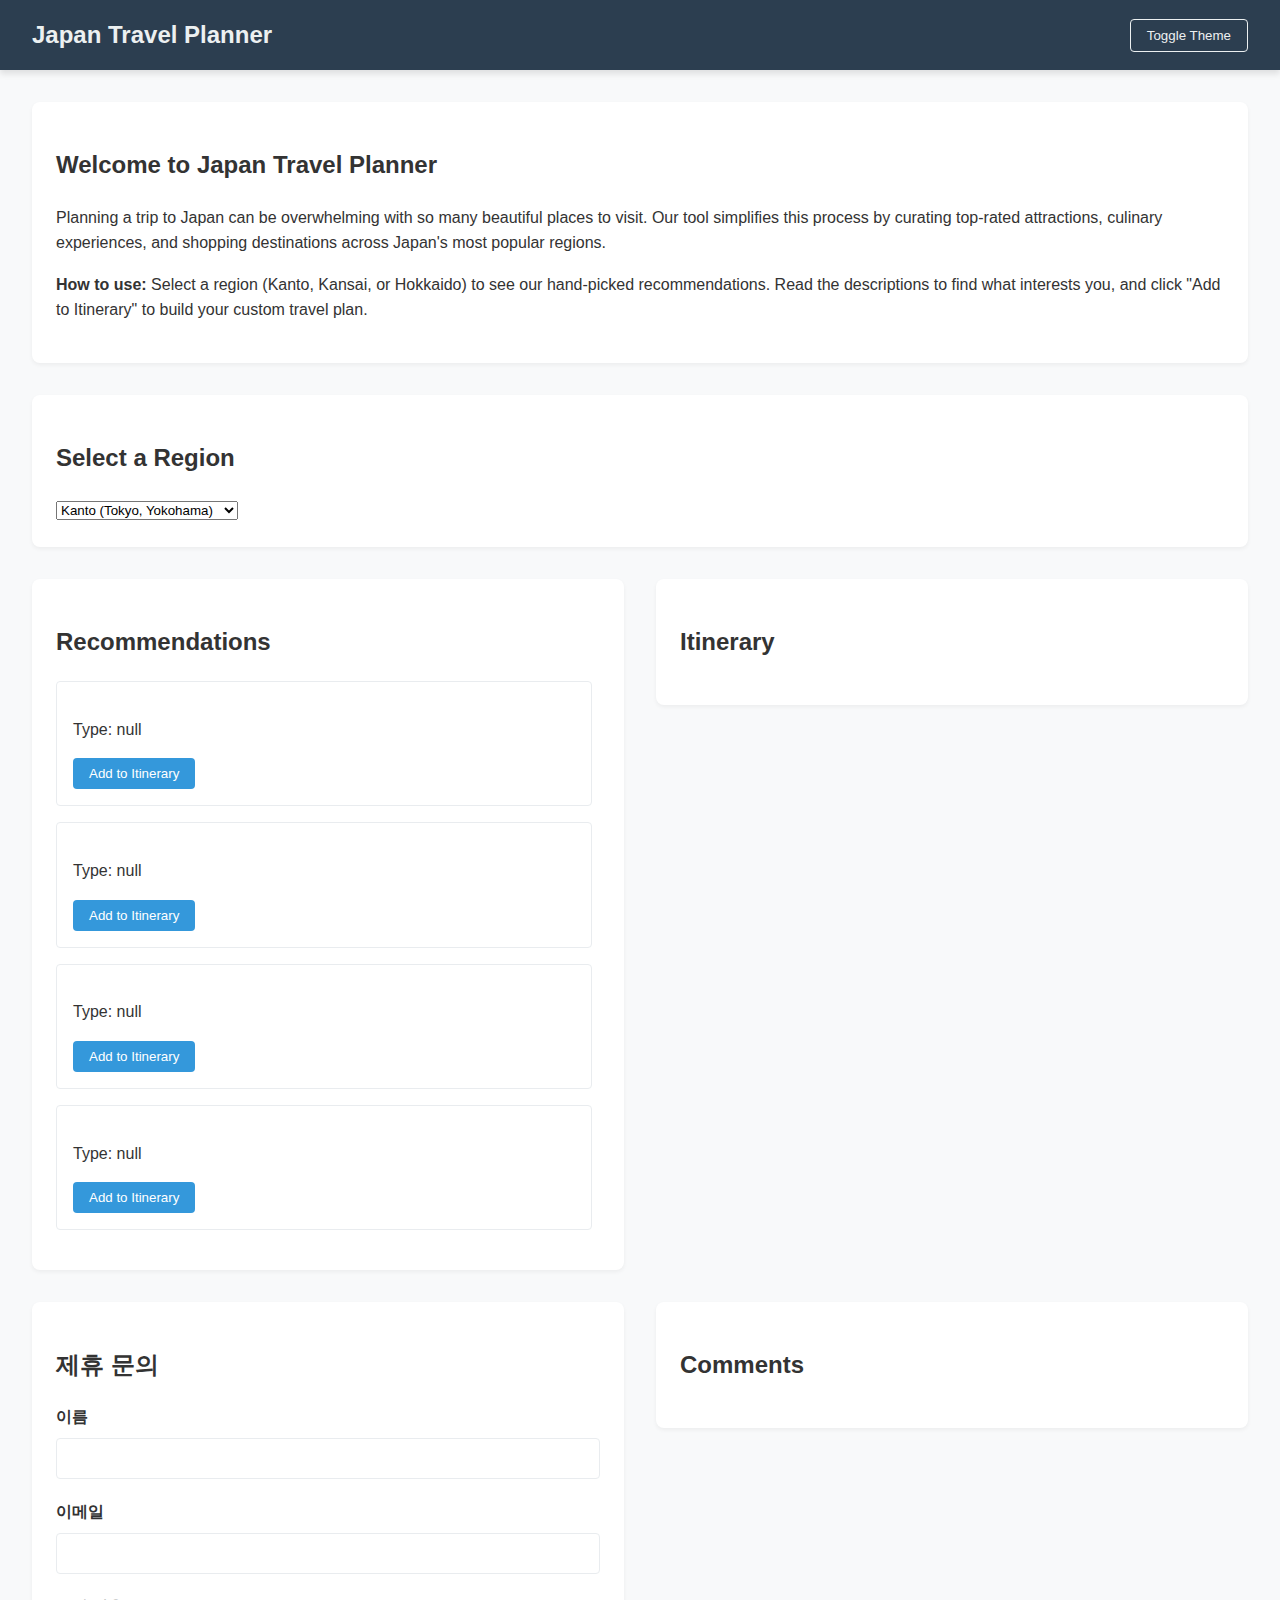
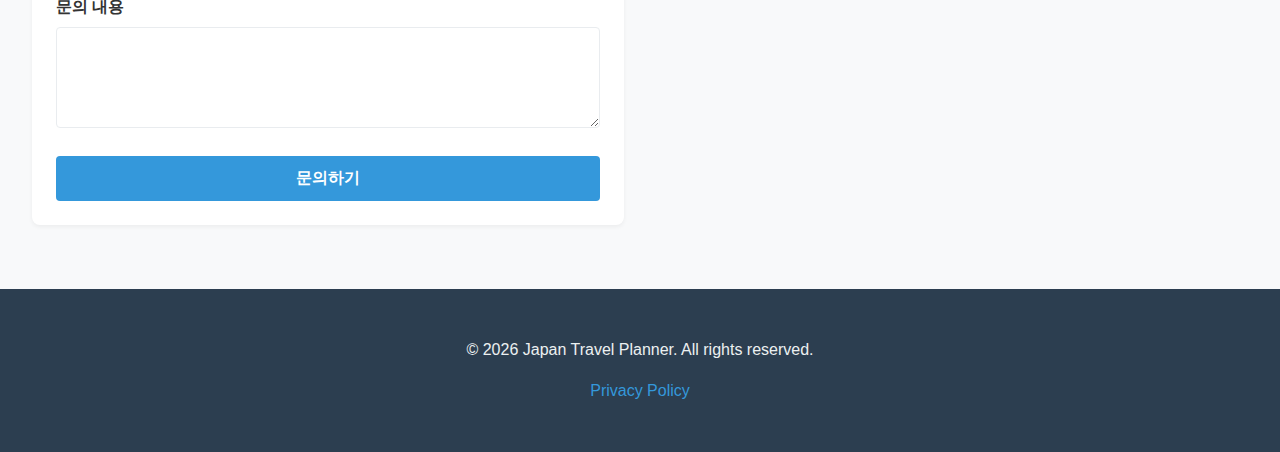
<file: index.html>
<!DOCTYPE html>
<html lang="en">
<head>
    <!-- Google tag (gtag.js) -->
    <script async src="https://www.googletagmanager.com/gtag/js?id=G-KTLQT8N00X"></script>
    <script>
      window.dataLayer = window.dataLayer || [];
      function gtag(){dataLayer.push(arguments);}
      gtag('js', new Date());

      gtag('config', 'G-KTLQT8N00X');
    </script>
    <script type="text/javascript">
        (function(c,l,a,r,i,t,y){
            c[a]=c[a]||function(){(c[a].q=c[a].q||[]).push(arguments)};
            t=l.createElement(r);t.async=1;t.src="https://www.clarity.ms/tag/"+i;
            y=l.getElementsByTagName(r)[0];y.parentNode.insertBefore(t,y);
        })(window, document, "clarity", "script", "v3e9xz06nx");
    </script>
    <meta charset="UTF-8">
    <meta name="viewport" content="width=device-width, initial-scale=1.0">
    <meta name="description" content="Plan your perfect trip to Japan with our interactive travel planner. Explore top attractions, restaurants, and shops in Kanto, Kansai, and Hokkaido.">
    <title>Japan Travel Planner</title>
    <link rel="stylesheet" href="style.css">
    <script async src="https://pagead2.googlesyndication.com/pagead/js/adsbygoogle.js?client=ca-pub-6250375949197692"
     crossorigin="anonymous"></script>
</head>
<body>
    <header>
        <h1>Japan Travel Planner</h1>
        <button id="theme-toggle">Toggle Theme</button>
    </header>
    <main>
        <section id="about">
            <h2>Welcome to Japan Travel Planner</h2>
            <p>
                Planning a trip to Japan can be overwhelming with so many beautiful places to visit. 
                Our tool simplifies this process by curating top-rated attractions, culinary experiences, and shopping destinations across Japan's most popular regions.
            </p>
            <p>
                <strong>How to use:</strong> Select a region (Kanto, Kansai, or Hokkaido) to see our hand-picked recommendations. 
                Read the descriptions to find what interests you, and click "Add to Itinerary" to build your custom travel plan.
            </p>
        </section>
        <section id="region-selection">
            <h2>Select a Region</h2>
            <select id="region-dropdown">
                <option value="kanto">Kanto (Tokyo, Yokohama)</option>
                <option value="kansai">Kansai (Kyoto, Osaka)</option>
                <option value="hokkaido">Hokkaido (Sapporo, Otaru)</option>
                <option value="okinawa">Okinawa (Naha, Ishigaki)</option>
                <option value="fukuoka">Fukuoka (Hakata, Dazaifu)</option>
            </select>
        </section>
        <section id="recommendations">
            <h2>Recommendations</h2>
            <div id="recommendations-container"></div>
        </section>
        <section id="itinerary">
            <h2>Itinerary</h2>
            <div id="itinerary-container"></div>
        </section>
        <section id="contact">
            <h2>제휴 문의</h2>
            <form action="https://formspree.io/f/meeeerro" method="POST">
                <div class="form-group">
                    <label for="name">이름</label>
                    <input type="text" id="name" name="name" required>
                </div>
                <div class="form-group">
                    <label for="email">이메일</label>
                    <input type="email" id="email" name="email" required>
                </div>
                <div class="form-group">
                    <label for="message">문의 내용</label>
                    <textarea id="message" name="message" rows="5" required></textarea>
                </div>
                <button type="submit">문의하기</button>
            </form>
        </section>
        <section id="comments">
            <h2>Comments</h2>
            <div id="disqus_thread"></div>
            <script>
                /**
                *  RECOMMENDED CONFIGURATION VARIABLES: EDIT AND UNCOMMENT THE SECTION BELOW TO INSERT DYNAMIC VALUES FROM YOUR PLATFORM OR CMS.
                *  LEARN WHY DEFINING THESE VARIABLES IS IMPORTANT: https://disqus.com/admin/universalcode/#configuration-variables    */
                /*
                var disqus_config = function () {
                this.page.url = PAGE_URL;  // Replace PAGE_URL with your page's canonical URL variable
                this.page.identifier = PAGE_IDENTIFIER; // Replace PAGE_IDENTIFIER with your page's unique identifier variable
                };
                */
                (function() { // DON'T EDIT BELOW THIS LINE
                var d = document, s = d.createElement('script');
                s.src = 'https://bincod.disqus.com/embed.js';
                s.setAttribute('data-timestamp', +new Date());
                (d.head || d.body).appendChild(s);
                })();
            </script>
            <noscript>Please enable JavaScript to view the <a href="https://disqus.com/?ref_noscript">comments powered by Disqus.</a></noscript>
        </section>
    </main>
    <footer>
        <p>&copy; 2026 Japan Travel Planner. All rights reserved.</p>
        <p><a href="privacy.html">Privacy Policy</a></p>
    </footer>
    <script src="main.js?v=2"></script>
</body>
</html>
</file>
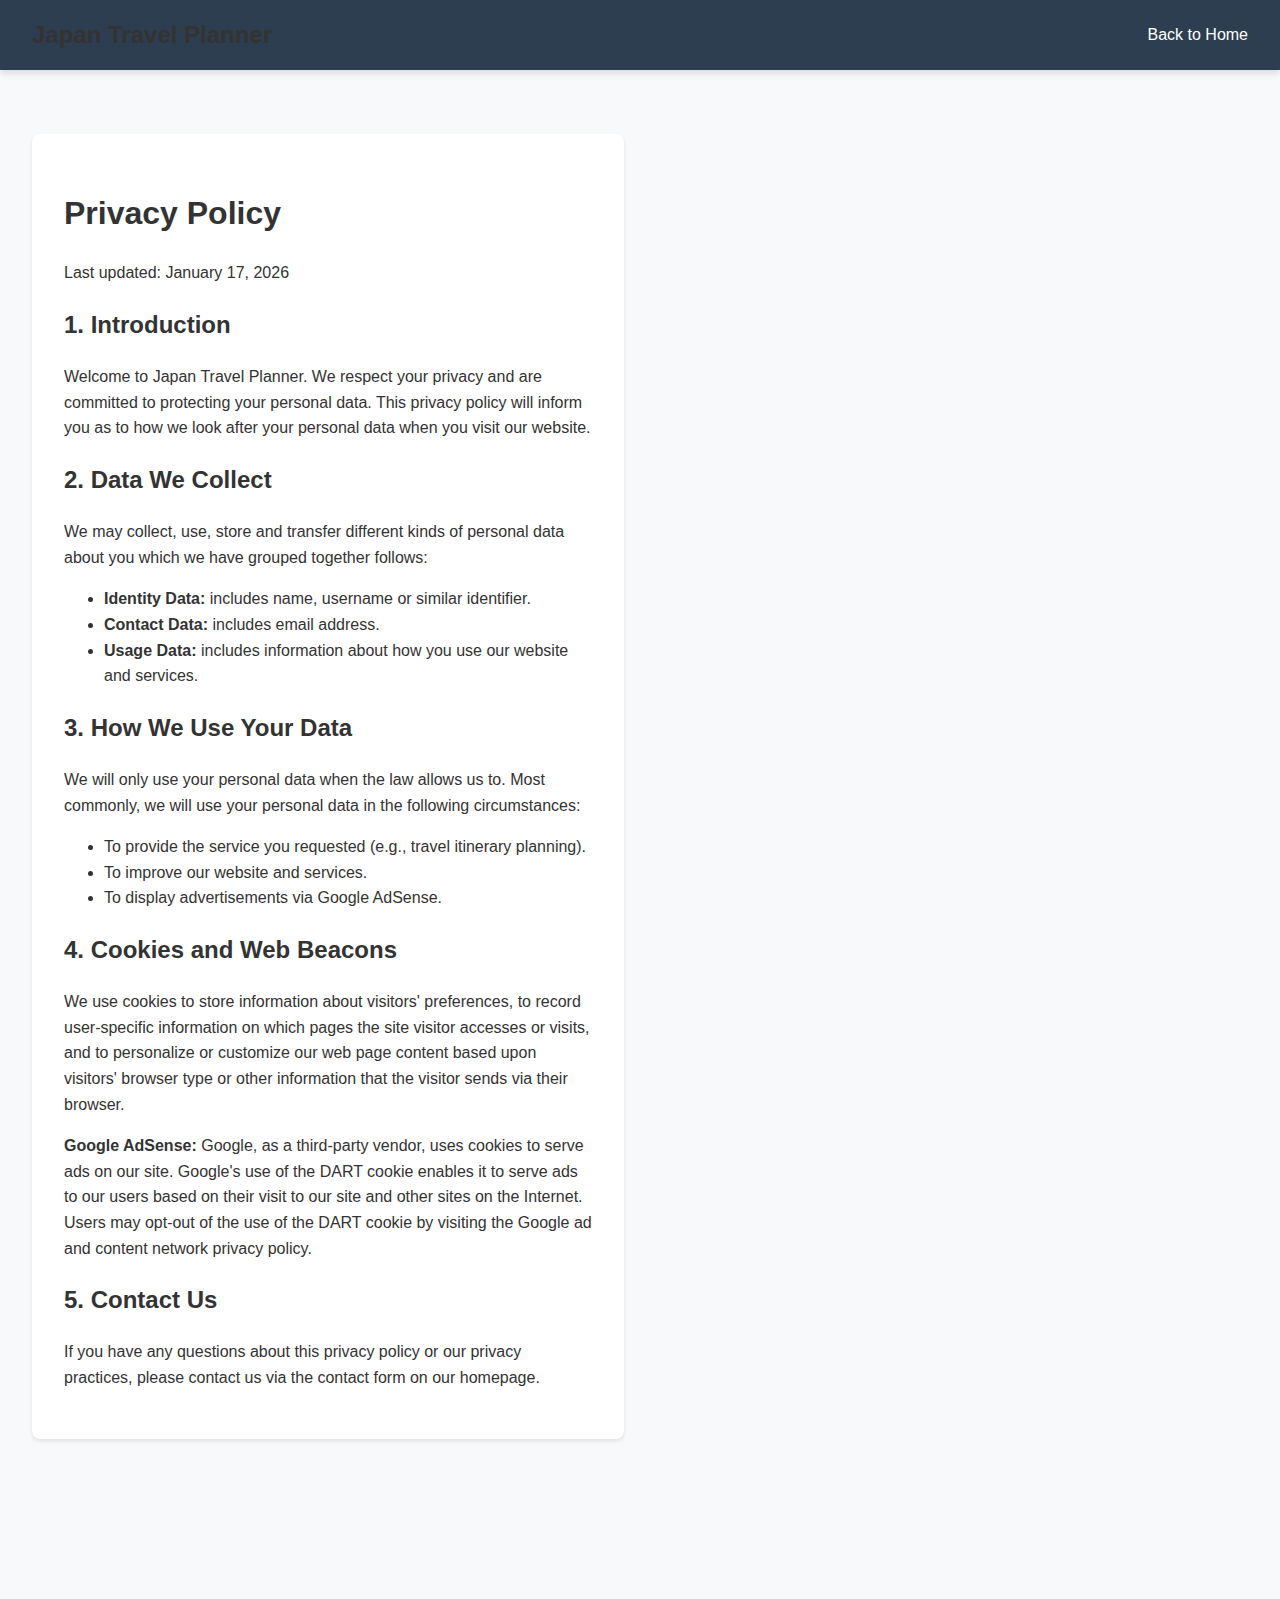
<file: privacy.html>
<!DOCTYPE html>
<html lang="en">
<head>
    <!-- Google tag (gtag.js) -->
    <script async src="https://www.googletagmanager.com/gtag/js?id=G-KTLQT8N00X"></script>
    <script>
      window.dataLayer = window.dataLayer || [];
      function gtag(){dataLayer.push(arguments);}
      gtag('js', new Date());

      gtag('config', 'G-KTLQT8N00X');
    </script>
    <script type="text/javascript">
        (function(c,l,a,r,i,t,y){
            c[a]=c[a]||function(){(c[a].q=c[a].q||[]).push(arguments)};
            t=l.createElement(r);t.async=1;t.src="https://www.clarity.ms/tag/"+i;
            y=l.getElementsByTagName(r)[0];y.parentNode.insertBefore(t,y);
        })(window, document, "clarity", "script", "v3e9xz06nx");
    </script>
    <meta charset="UTF-8">
    <meta name="viewport" content="width=device-width, initial-scale=1.0">
    <title>Privacy Policy - Japan Travel Planner</title>
    <link rel="stylesheet" href="style.css">
    <style>
        .privacy-container {
            max-width: 800px;
            margin: 2rem auto;
            padding: 2rem;
            background: var(--section-bg);
            border-radius: 8px;
            box-shadow: 0 2px 4px rgba(0,0,0,0.1);
        }
        h1, h2 { color: var(--text-color); }
        p, ul { color: var(--text-color); line-height: 1.6; }
    </style>
</head>
<body>
    <header>
        <h1>Japan Travel Planner</h1>
        <a href="index.html" style="color: white; text-decoration: none;">Back to Home</a>
    </header>
    <main>
        <div class="privacy-container">
            <h1>Privacy Policy</h1>
            <p>Last updated: January 17, 2026</p>
            
            <h2>1. Introduction</h2>
            <p>Welcome to Japan Travel Planner. We respect your privacy and are committed to protecting your personal data. This privacy policy will inform you as to how we look after your personal data when you visit our website.</p>

            <h2>2. Data We Collect</h2>
            <p>We may collect, use, store and transfer different kinds of personal data about you which we have grouped together follows:</p>
            <ul>
                <li><strong>Identity Data:</strong> includes name, username or similar identifier.</li>
                <li><strong>Contact Data:</strong> includes email address.</li>
                <li><strong>Usage Data:</strong> includes information about how you use our website and services.</li>
            </ul>

            <h2>3. How We Use Your Data</h2>
            <p>We will only use your personal data when the law allows us to. Most commonly, we will use your personal data in the following circumstances:</p>
            <ul>
                <li>To provide the service you requested (e.g., travel itinerary planning).</li>
                <li>To improve our website and services.</li>
                <li>To display advertisements via Google AdSense.</li>
            </ul>

            <h2>4. Cookies and Web Beacons</h2>
            <p>We use cookies to store information about visitors' preferences, to record user-specific information on which pages the site visitor accesses or visits, and to personalize or customize our web page content based upon visitors' browser type or other information that the visitor sends via their browser.</p>
            <p><strong>Google AdSense:</strong> Google, as a third-party vendor, uses cookies to serve ads on our site. Google's use of the DART cookie enables it to serve ads to our users based on their visit to our site and other sites on the Internet. Users may opt-out of the use of the DART cookie by visiting the Google ad and content network privacy policy.</p>

            <h2>5. Contact Us</h2>
            <p>If you have any questions about this privacy policy or our privacy practices, please contact us via the contact form on our homepage.</p>
        </div>
    </main>
</body>
</html>
</file>
<file: style.css>
:root {
    --background-color: #f8f9fa;
    --text-color: #333;
    --header-bg: #2c3e50;
    --header-color: #ecf0f1;
    --section-bg: #ffffff;
    --card-bg: #ffffff;
    --card-border: #e9ecef;
    --button-bg: #3498db;
    --button-color: white;
    --button-hover-bg: #2980b9;
    --shadow-sm: 0 2px 4px rgba(0,0,0,0.05);
    --shadow-md: 0 4px 6px rgba(0,0,0,0.1);
}

body.dark-mode {
    --background-color: #1a1a1a;
    --text-color: #e0e0e0;
    --header-bg: #000000;
    --header-color: #ecf0f1;
    --section-bg: #2d2d2d;
    --card-bg: #333333;
    --card-border: #444444;
    --button-bg: #2980b9;
    --button-color: white;
    --button-hover-bg: #3498db;
    --shadow-sm: 0 2px 4px rgba(0,0,0,0.2);
    --shadow-md: 0 4px 6px rgba(0,0,0,0.3);
}

body {
    font-family: 'Segoe UI', Tahoma, Geneva, Verdana, sans-serif;
    margin: 0;
    background-color: var(--background-color);
    color: var(--text-color);
    line-height: 1.6;
}

header {
    background-color: var(--header-bg);
    color: var(--header-color);
    padding: 1rem 2rem;
    display: flex;
    justify-content: space-between;
    align-items: center;
    box-shadow: var(--shadow-md);
}

header h1 {
    margin: 0;
    font-size: 1.5rem;
}

#theme-toggle {
    background-color: transparent;
    border: 1px solid var(--header-color);
    color: var(--header-color);
    padding: 0.5rem 1rem;
    border-radius: 4px;
    cursor: pointer;
    transition: all 0.3s ease;
}

#theme-toggle:hover {
    background-color: rgba(255,255,255,0.1);
}

main {
    max-width: 1400px;
    margin: 0 auto;
    padding: 2rem;
    display: grid;
    grid-template-columns: 1fr 1fr;
    grid-template-areas: 
        "about about"
        "region region"
        "recs plan"
        "contact comments";
    gap: 2rem;
}

#about { grid-area: about; }
#region-selection { grid-area: region; }
#recommendations { grid-area: recs; }
#itinerary { grid-area: plan; }
#contact { grid-area: contact; }
#comments { grid-area: comments; }

#recommendations-container, #itinerary-container {
    max-height: 600px;
    overflow-y: auto;
    padding-right: 0.5rem; /* Space for scrollbar */
}

/* Custom Scrollbar Styling */
#recommendations-container::-webkit-scrollbar,
#itinerary-container::-webkit-scrollbar {
    width: 8px;
}

#recommendations-container::-webkit-scrollbar-track,
#itinerary-container::-webkit-scrollbar-track {
    background: var(--card-border);
    border-radius: 4px;
}

#recommendations-container::-webkit-scrollbar-thumb,
#itinerary-container::-webkit-scrollbar-thumb {
    background: var(--button-bg);
    border-radius: 4px;
}

section {
    background-color: var(--section-bg);
    border-radius: 8px;
    box-shadow: var(--shadow-sm);
    padding: 1.5rem;
    transition: transform 0.2s ease, box-shadow 0.2s ease;
    height: fit-content; /* Prevent sections from stretching unnecessarily */
}

/* Responsive adjustments */
@media (max-width: 900px) {
    main {
        grid-template-columns: 1fr;
        grid-template-areas: 
            "about"
            "region"
            "recs"
            "plan"
            "contact"
            "comments";
    }
}

.itinerary-item {
    display: flex;
    justify-content: space-between;
    align-items: center;
    background-color: var(--card-bg);
    border: 1px solid var(--card-border);
    padding: 0.75rem;
    margin-bottom: 0.5rem;
    border-radius: 4px;
    cursor: move; /* Fallback for grab */
    cursor: grab;
    transition: background-color 0.2s, transform 0.2s;
}

.itinerary-item.dragging {
    opacity: 0.5;
    background-color: var(--background-color);
    border: 1px dashed var(--button-bg);
}

.itinerary-content {
    flex-grow: 1;
    margin-right: 1rem;
    font-weight: 500;
}

.itinerary-controls {
    display: flex;
    gap: 0.25rem;
}

.itinerary-controls button {
    background-color: transparent;
    border: 1px solid var(--card-border);
    color: var(--text-color);
    padding: 0.25rem 0.5rem;
    border-radius: 4px;
    cursor: pointer;
    font-size: 0.9rem;
    transition: all 0.2s;
    line-height: 1;
}

.itinerary-controls button:hover {
    background-color: var(--button-bg);
    color: var(--button-color);
    border-color: var(--button-bg);
}

.itinerary-controls button.delete-btn {
    color: #e74c3c;
    border-color: #e74c3c;
}

.itinerary-controls button.delete-btn:hover {
    background-color: #e74c3c;
    color: white;
}

.recommendation-card:hover {
    transform: translateY(-3px);
    box-shadow: var(--shadow-md);
}

.recommendation-card h3 {
    margin-top: 0;
    color: var(--button-bg);
}

.recommendation-card button {
    background-color: var(--button-bg);
    color: var(--button-color);
    border: none;
    padding: 0.5rem 1rem;
    border-radius: 4px;
    cursor: pointer;
    transition: background-color 0.3s;
    width: 100%;
}

.recommendation-card button:hover {
    background-color: var(--button-hover-bg);
}

#contact form {
    display: flex;
    flex-direction: column;
}

.form-group {
    margin-bottom: 1.25rem;
}

.form-group label {
    margin-bottom: 0.5rem;
    display: block;
    font-weight: 600;
}

.form-group input, .form-group textarea {
    width: 100%;
    padding: 0.75rem;
    border-radius: 4px;
    border: 1px solid var(--card-border);
    background-color: var(--card-bg);
    color: var(--text-color);
    font-family: inherit;
    box-sizing: border-box; /* Ensure padding doesn't affect width */
}

.form-group input:focus, .form-group textarea:focus {
    outline: none;
    border-color: var(--button-bg);
    box-shadow: 0 0 0 3px rgba(52, 152, 219, 0.2);
}

#contact button {
    background-color: var(--button-bg);
    color: var(--button-color);
    border: none;
    padding: 0.75rem 1.5rem;
    border-radius: 4px;
    cursor: pointer;
    font-size: 1rem;
    font-weight: 600;
    transition: background-color 0.3s;
}

#contact button:hover {
    background-color: var(--button-hover-bg);
}

footer {
    text-align: center;
    padding: 2rem;
    background-color: var(--header-bg);
    color: var(--header-color);
    margin-top: 2rem;
}

footer a {
    color: var(--button-bg); /* Use a lighter blue or keep as is? */
    text-decoration: none;
}
footer a:hover {
    text-decoration: underline;
}

/* Responsive adjustments */
@media (max-width: 768px) {
    main {
        grid-template-columns: 1fr;
        padding: 1rem;
    }
    
    header {
        flex-direction: column;
        gap: 1rem;
        text-align: center;
    }
}
</file>
